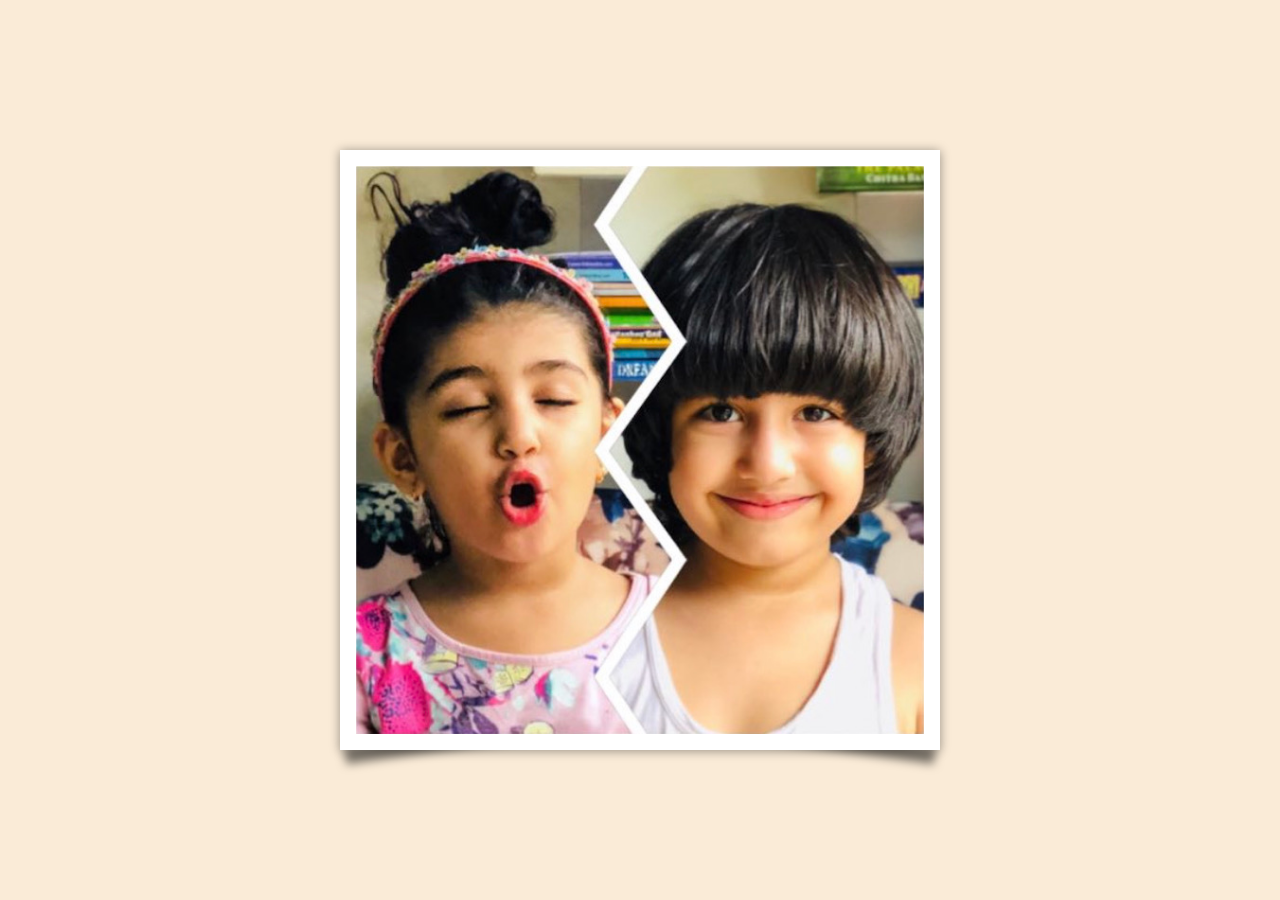
<file: 2020-10-01 Curved Shadow like Apple/index.html>
<!DOCTYPE html>
<html lang="en">
<head>
	<meta charset="UTF-8">
	<meta name="viewport" content="width=device-width, initial-scale=1.0">
	<link rel="stylesheet" href="styles.css">
	<title>CSS Curved Shadow</title>
	<script>document.write('<script src="http://' + (location.host || 'localhost').split(':')[0] + ':35729/livereload.js?snipver=1"></' + 'script>')</script>
</head>
<body>
	
<div class="frame">
	<img  class="frame--image" src="vireva.jpeg">
</div>


</body>
</html>
</file>
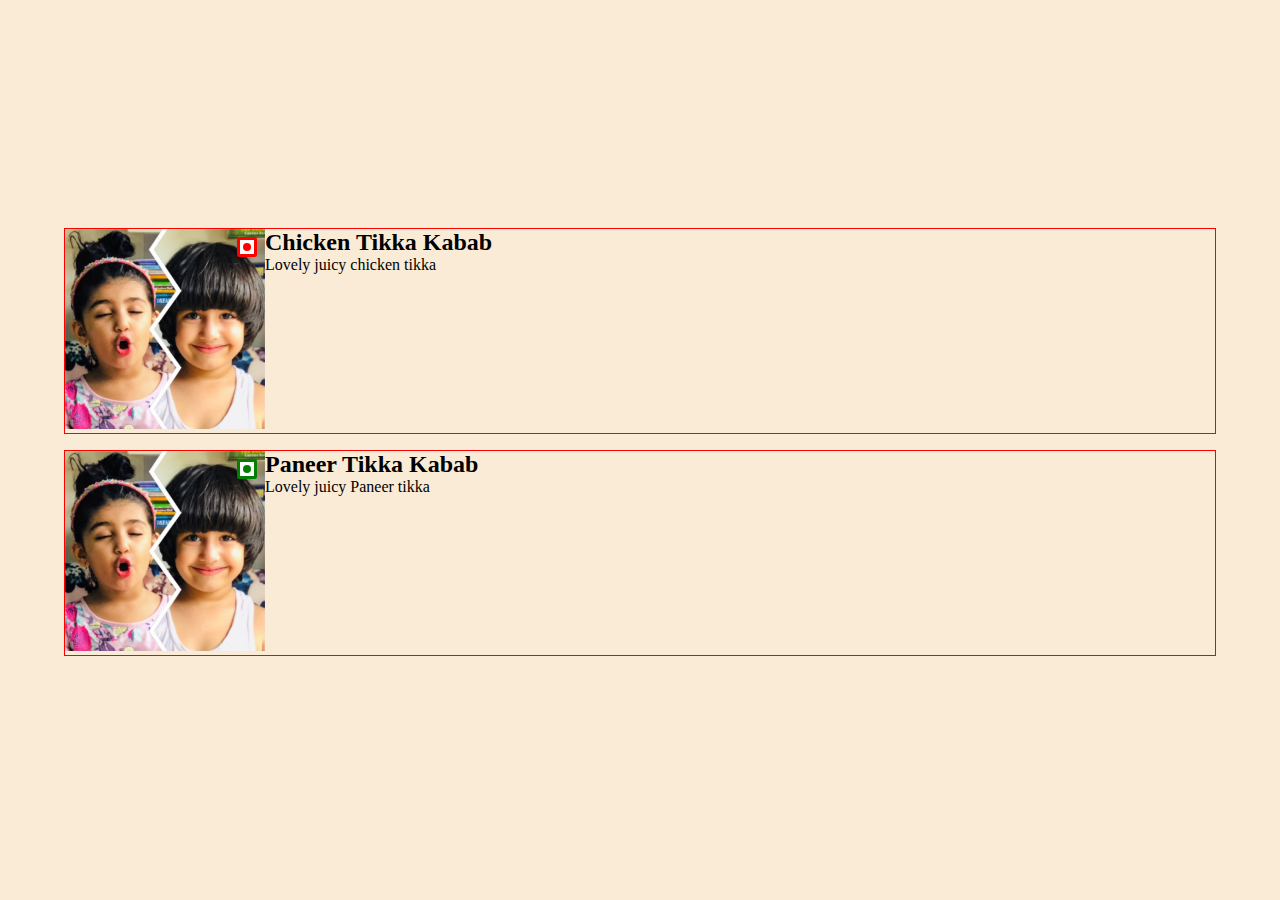
<file: 2020-10-08 Veg Non-Veg Labels/index.html>
<!DOCTYPE html>
<html lang="en">

<head>
    <meta charset="UTF-8">
    <meta name="viewport" content="width=device-width, initial-scale=1.0">
    <link rel="stylesheet" href="styles.css">
    <title>Veg Non-veg Labels in CSS</title>
    <script>
    document.write('<script src="http://' + (location.host || 'localhost').split(':')[0] + ':35729/livereload.js?snipver=1"></' + 'script>')
    </script>
</head>

<body>
    <div class="item nonveg">
        <div class="item-image">
            <img class="frame--image" src="vireva.jpeg">
            <div class="desc">Lorem ipsum dolor, sit amet consectetur, adipisicing elit. Consectetur, quam.</div>
        </div>
        <div class="item-details">
            <h2 class="item-title">Chicken Tikka Kabab</h2>
            <p class="item-description">Lovely juicy chicken tikka</p>
        </div>
    </div>
    <div class="item veg">
        <div class="item-image">
            <img class="frame--image" src="vireva.jpeg">
            <div class="desc">Lorem ipsum dolor, sit amet consectetur, adipisicing elit. Consectetur, quam.</div>
        </div>
        <div class="item-details">
            <h2 class="item-title">Paneer Tikka Kabab</h2>
            <p class="item-description">Lovely juicy Paneer tikka</p>
        </div>
    </div>
</body>

</html>
</file>
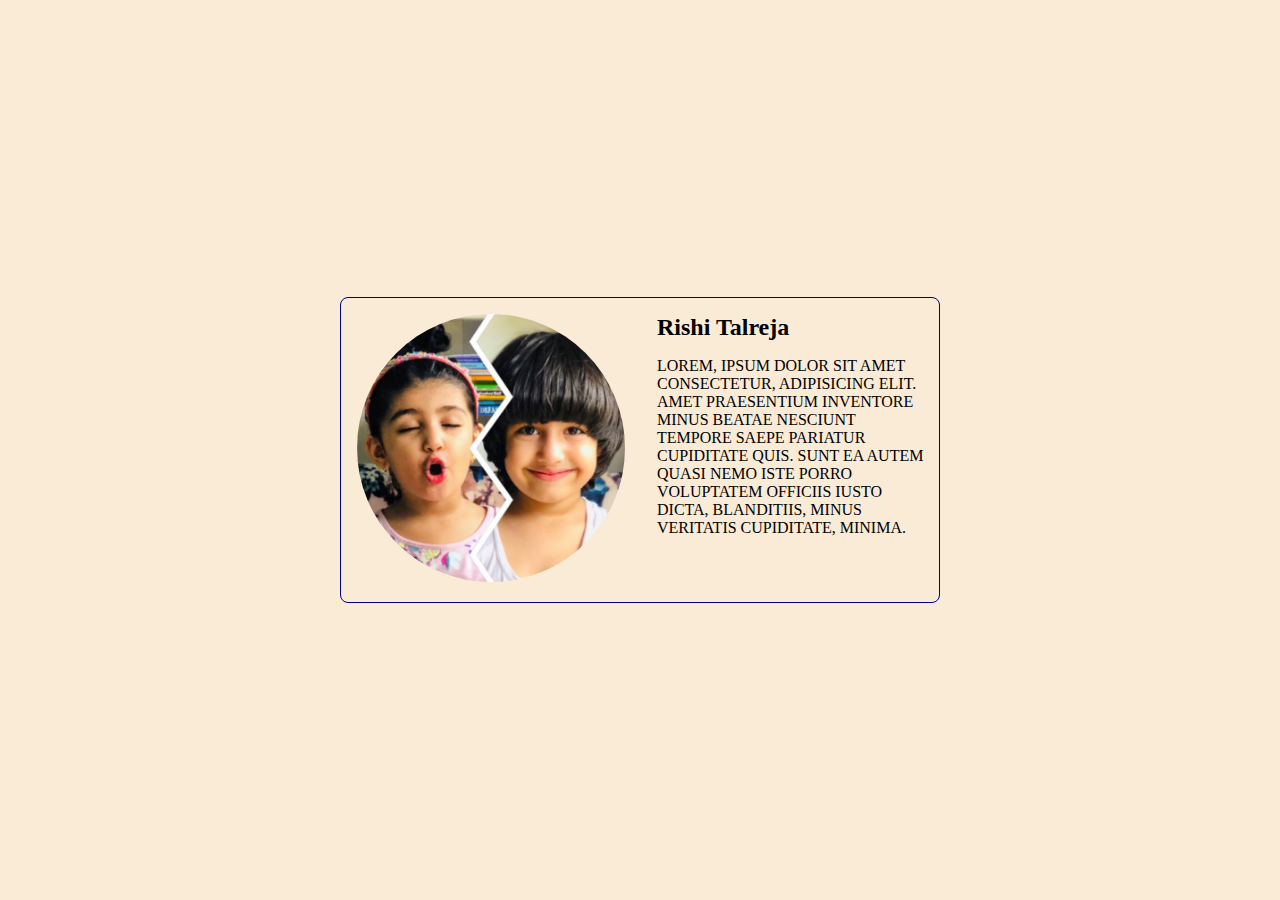
<file: 2020-10-10 Photo Swap/index.html>
<!DOCTYPE html>
<html lang="en">

<head>
    <meta charset="UTF-8">
    <meta name="viewport" content="width=device-width, initial-scale=1.0">
    <link rel="stylesheet" href="styles.css">
    <title>PHoto Swap</title>
    <script>
    document.write('<script src="http://' + (location.host || 'localhost').split(':')[0] + ':35729/livereload.js?snipver=1"></' + 'script>')
    </script>
</head>

<body>
    <div class="profile">
        <div class="avatar">
            <img class="main" src="vireva.jpeg">
            <img class="inverted" src="vireva-inverted.jpeg">
            <div class="bg"></div>
        </div>
        <div class="info">
            <h2 class="title">Rishi Talreja</h2>
            <p class="bio">Lorem, ipsum dolor sit amet consectetur, adipisicing elit. Amet praesentium inventore minus beatae nesciunt tempore saepe pariatur cupiditate quis. Sunt ea autem quasi nemo iste porro voluptatem officiis iusto dicta, blanditiis, minus veritatis cupiditate, minima.</p>
        </div>
    </div>

</body>

</html>
</file>
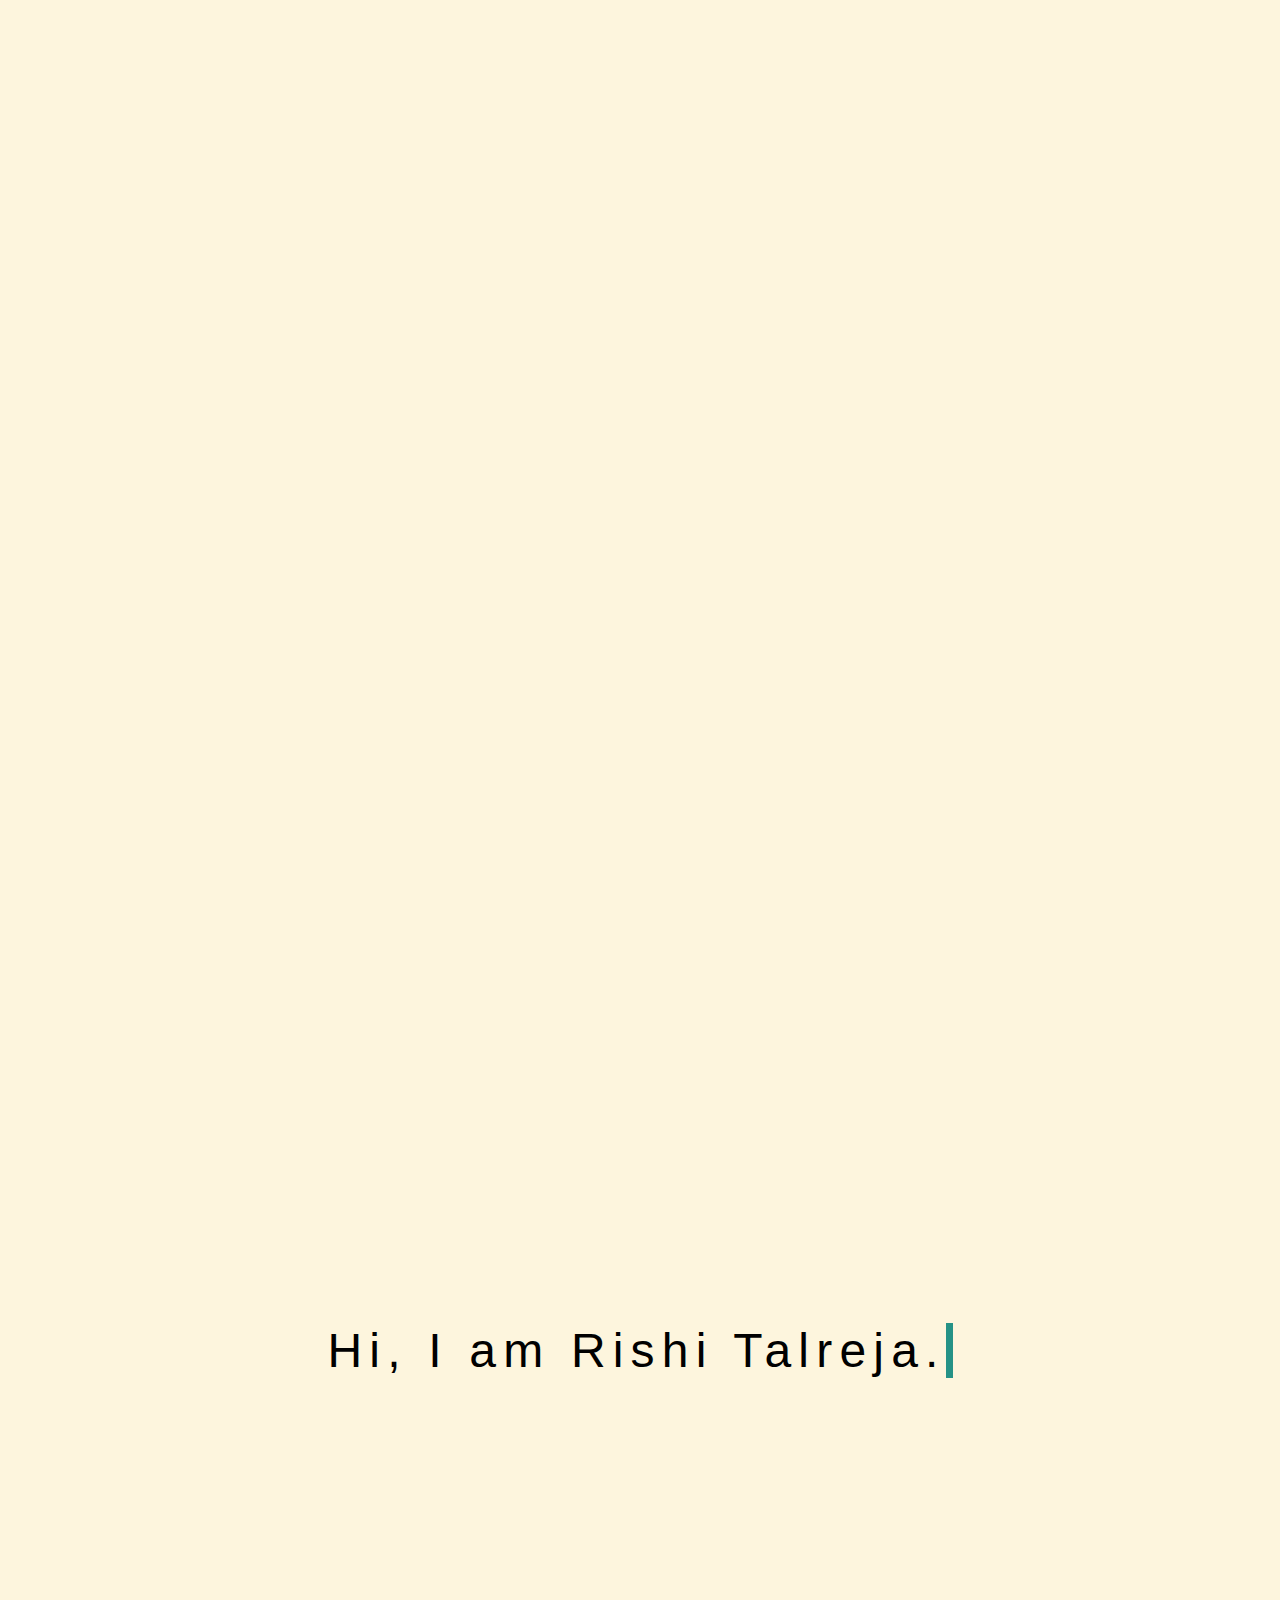
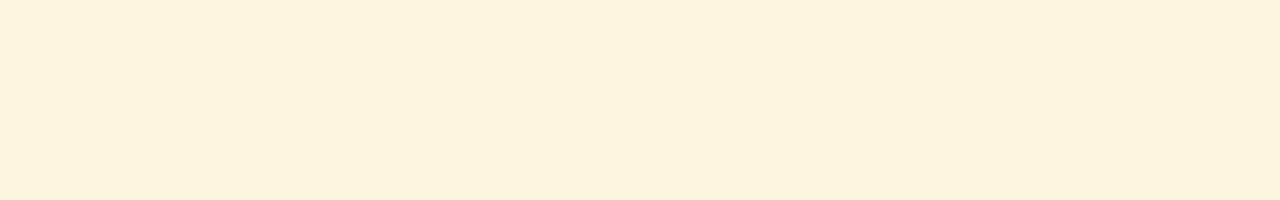
<file: 2020-10-12 Text Animation/index.html>
<!DOCTYPE html>
<html lang="en">

<head>
    <meta charset="UTF-8">
    <meta name="viewport" content="width=device-width, initial-scale=1.0">
    <link rel="stylesheet" href="styles.css">
    <title>Text Animation</title>
    <script>
    document.write('<script src="http://' + (location.host || 'localhost').split(':')[0] + ':35729/livereload.js?snipver=1"></' + 'script>')
    </script>
    <link href="https://fonts.googleapis.com/css2?family=Pacifico&display=swap" rel="stylesheet">
    <!-- <link href="https://fonts.googleapis.com/css2?family=Staatliches&display=swap" rel="stylesheet"> -->
</head>

<body>
    <section class="page one">
        <svg class="title" width="80%" viewBox="0 0 200 70" fill="none" xmlns="http://www.w3.org/2000/svg">
            <path d="M1.70996 18.9951C1.70996 19.4834 2.19824 20.1344 3.1748 20.9482C4.16764 21.762 4.66406 22.527 4.66406 23.2432V49H1.44141V16.2607V3.61426C1.42513 2.94694 1.38444 2.62956 1.31934 2.66211C1.2054 2.77604 1.12402 2.83301 1.0752 2.83301C1.02637 2.83301 1.02637 2.77604 1.0752 2.66211C1.12402 2.54818 1.15658 2.41797 1.17285 2.27148C1.17285 2.15755 1.12402 2.06803 1.02637 2.00293C0.928711 1.93783 0.928711 1.79134 1.02637 1.56348C1.15658 1.25423 1.32747 1.01009 1.53906 0.831055C1.65299 0.733398 1.75065 0.68457 1.83203 0.68457C2.01107 0.68457 2.15755 0.863607 2.27148 1.22168C2.30404 1.41699 2.28776 1.55534 2.22266 1.63672C2.125 1.75065 2.07617 1.88086 2.07617 2.02734C2.09245 2.32031 2.10059 2.54004 2.10059 2.68652C2.11686 3.02832 2.03548 3.1748 1.85645 3.12598L1.70996 18.9951Z" />
            <path d="M21.0479 29.2734H21.2432C25.1331 29.2734 27.6803 28.3457 28.8848 26.4902C29.5033 25.5299 29.8125 24.4476 29.8125 23.2432C29.8125 22.0876 29.5033 21.0296 28.8848 20.0693C28.2663 19.1253 27.4281 18.4417 26.3701 18.0186C25.3285 17.5954 23.6032 17.3838 21.1943 17.3838H15.0176V29.2246L21.0479 29.2734ZM70.7549 60.792C70.3968 60.792 70.1771 60.735 70.0957 60.6211C70.0469 60.5723 70.0225 60.5234 70.0225 60.4746C69.9736 60.3281 70.112 60.2223 70.4375 60.1572C70.3561 60.0921 64.9362 60.0352 54.1777 59.9863C51.8665 60.0026 50.0192 59.8968 48.6357 59.6689C45.9014 59.2132 43.11 58.1227 40.2617 56.3975C36.3066 53.7282 32.376 50.1637 28.4697 45.7041L17.0195 32.667H15.0176V48.9268H11.5508V13.9414H18.5088C22.3988 13.9414 25.0355 14.096 26.4189 14.4053C28.5674 14.9098 30.2764 15.9515 31.5459 17.5303C32.7992 19.1253 33.4258 21.0296 33.4258 23.2432C33.4258 27.2308 31.6924 29.9896 28.2256 31.5195C26.5492 32.2682 24.238 32.6507 21.292 32.667L29.6172 43.3115C34.321 49.0081 37.9098 52.8005 40.3838 54.6885C43.2158 56.7881 45.7793 58.1553 48.0742 58.79C49.7832 59.2946 51.8177 59.5469 54.1777 59.5469L70.5107 59.8154C70.5107 59.7178 70.1771 59.6364 69.5098 59.5713C69.526 59.4085 69.9411 59.3516 70.7549 59.4004C70.8851 59.4004 71.1455 59.3678 71.5361 59.3027C71.8291 59.2539 72.057 59.262 72.2197 59.3271C72.7406 59.5225 73.0091 59.7666 73.0254 60.0596C72.8789 59.9456 72.7406 59.8887 72.6104 59.8887C72.4801 59.8887 72.3581 59.9456 72.2441 60.0596C71.7721 60.5316 71.2757 60.7757 70.7549 60.792Z" />
            <path d="M40.2881 18.9951C40.2881 19.4834 40.7764 20.1344 41.7529 20.9482C42.7458 21.762 43.2422 22.527 43.2422 23.2432V49H40.0195V16.2607V3.61426C40.0033 2.94694 39.9626 2.62956 39.8975 2.66211C39.7835 2.77604 39.7021 2.83301 39.6533 2.83301C39.6045 2.83301 39.6045 2.77604 39.6533 2.66211C39.7021 2.54818 39.7347 2.41797 39.751 2.27148C39.751 2.15755 39.7021 2.06803 39.6045 2.00293C39.5068 1.93783 39.5068 1.79134 39.6045 1.56348C39.7347 1.25423 39.9056 1.01009 40.1172 0.831055C40.2311 0.733398 40.3288 0.68457 40.4102 0.68457C40.5892 0.68457 40.7357 0.863607 40.8496 1.22168C40.8822 1.41699 40.8659 1.55534 40.8008 1.63672C40.7031 1.75065 40.6543 1.88086 40.6543 2.02734C40.6706 2.32031 40.6787 2.54004 40.6787 2.68652C40.695 3.02832 40.6136 3.1748 40.4346 3.12598L40.2881 18.9951Z" />
            <path d="M91.0957 11.6709C91.2747 11.7523 91.3887 11.8499 91.4375 11.9639C91.291 11.9313 91.1364 11.915 90.9736 11.915C90.5179 11.915 90.0296 12.0452 89.5088 12.3057C88.7601 12.68 88.2962 12.8672 88.1172 12.8672C87.873 12.8672 87.751 12.8184 87.751 12.7207C87.7673 12.5254 87.8568 12.3789 88.0195 12.2812C83.625 12.0697 79.2223 12.0615 74.8115 12.2568C70.5146 12.4033 67.4222 11.9395 65.5342 10.8652C61.2861 8.4401 57.9902 7.29264 55.6465 7.42285C50.3242 7.4554 47.6549 10.2793 47.6387 15.8945C48.306 19.4915 49.3558 21.1924 50.7881 20.9971C51.2764 20.6227 51.6019 19.988 51.7646 19.0928C52.3018 17.0908 53.5794 15.5446 55.5977 14.4541C56.8997 13.7542 58.3158 13.4043 59.8457 13.4043C63.1497 13.4043 66.1771 15.2923 68.9277 19.0684L66.1201 21.2168C65.0622 19.8171 64.167 18.8242 63.4346 18.2383C62.3278 17.3757 61.1071 16.9443 59.7725 16.9443C58.4378 16.9443 57.3229 17.3431 56.4277 18.1406C55.4837 18.9544 55.0117 20.0205 55.0117 21.3389C55.0117 22.9014 55.7441 24.4069 57.209 25.8555C57.6322 26.2624 59.1214 27.418 61.6768 29.3223C64.0368 31.0638 65.7946 32.6344 66.9502 34.0342C68.6755 36.1175 69.5381 38.2497 69.5381 40.4307C69.5381 43.0511 68.5452 45.2728 66.5596 47.0957C64.639 48.8698 62.3604 49.7568 59.7236 49.7568C55.4105 49.7568 51.9193 47.3154 49.25 42.4326L52.2041 40.6748C54.2712 44.4671 56.6719 46.3633 59.4062 46.3633C61.9779 46.3633 63.8415 45.3704 64.9971 43.3848C65.5342 42.4733 65.8027 41.5049 65.8027 40.4795C65.8027 39.3239 65.4121 38.1927 64.6309 37.0859C63.6055 35.6211 61.7012 33.8551 58.918 31.7881C56.3464 29.7699 54.4339 28.1178 53.1807 26.832C49.2419 23.2839 47.1911 19.5973 47.0283 15.7725C47.0609 9.94564 49.9743 6.97526 55.7686 6.86133C58.2913 6.79622 61.5954 7.9681 65.6807 10.377C67.4385 11.4023 70.4495 11.8825 74.7139 11.8174C79.2549 11.6221 83.7633 11.6628 88.2393 11.9395C88.2393 11.8906 88.2393 11.8337 88.2393 11.7686C88.2393 11.6546 88.3695 11.557 88.6299 11.4756C89.4762 11.2965 90.2982 11.3617 91.0957 11.6709Z" />
            <path d="M115.978 34.2051L110.069 21.6074L104.112 34.2051H115.978ZM145.299 10.084C145.283 10.0514 145.25 10.0026 145.201 9.9375C145.136 9.83984 144.99 9.84798 144.762 9.96191C143.427 10.5316 142.564 10.6048 142.174 10.1816C142.076 10.0189 142.092 9.8724 142.223 9.74219C142.337 9.66081 142.394 9.61198 142.394 9.5957C141.889 9.38411 135.672 9.32715 123.741 9.4248C121.414 9.48991 119.29 9.80729 117.369 10.377C114.993 10.9954 112.958 10.2061 111.266 8.00879C110.745 7.30892 109.915 7.0485 108.775 7.22754C107.457 7.53678 106.741 8.42383 106.627 9.88867C106.578 10.849 107.058 11.3861 108.067 11.5C109.614 11.8581 110.525 12.7126 110.802 14.0635C110.688 14.3239 110.68 14.5924 110.777 14.8691L126.695 49H122.96L117.516 37.5742H102.55L97.1299 49H93.248L109.63 14.3564C110.118 13.1683 109.581 12.3464 108.019 11.8906C106.847 11.7441 106.269 11.0687 106.285 9.86426C106.383 8.23665 107.213 7.24382 108.775 6.88574C109.98 6.70671 110.891 7.00781 111.51 7.78906C113.089 9.90495 115.001 10.6618 117.247 10.0596C119.168 9.47363 121.316 9.16439 123.692 9.13184C135.672 9.13184 141.946 9.18066 142.516 9.27832C143.004 9.3597 143.419 9.40039 143.761 9.40039C143.972 9.40039 144.16 9.38411 144.322 9.35156C144.387 9.33529 144.444 9.32715 144.493 9.32715C144.688 9.32715 144.876 9.4248 145.055 9.62012C145.201 9.81543 145.283 9.97005 145.299 10.084Z" />
            <path d="M141.81 29.2734H142.005C145.895 29.2734 148.442 28.3457 149.646 26.4902C150.265 25.5299 150.574 24.4476 150.574 23.2432C150.574 22.0876 150.265 21.0296 149.646 20.0693C149.028 19.1253 148.19 18.4417 147.132 18.0186C146.09 17.5954 144.365 17.3838 141.956 17.3838H135.779V29.2246L141.81 29.2734ZM191.517 60.792C191.159 60.792 190.939 60.735 190.857 60.6211C190.809 60.5723 190.784 60.5234 190.784 60.4746C190.735 60.3281 190.874 60.2223 191.199 60.1572C191.118 60.0921 185.698 60.0352 174.939 59.9863C172.628 60.0026 170.781 59.8968 169.397 59.6689C166.663 59.2132 163.872 58.1227 161.023 56.3975C157.068 53.7282 153.138 50.1637 149.231 45.7041L137.781 32.667H135.779V48.9268H132.312V13.9414H139.271C143.16 13.9414 145.797 14.096 147.181 14.4053C149.329 14.9098 151.038 15.9515 152.308 17.5303C153.561 19.1253 154.188 21.0296 154.188 23.2432C154.188 27.2308 152.454 29.9896 148.987 31.5195C147.311 32.2682 145 32.6507 142.054 32.667L150.379 43.3115C155.083 49.0081 158.672 52.8005 161.146 54.6885C163.978 56.7881 166.541 58.1553 168.836 58.79C170.545 59.2946 172.579 59.5469 174.939 59.5469L191.272 59.8154C191.272 59.7178 190.939 59.6364 190.271 59.5713C190.288 59.4085 190.703 59.3516 191.517 59.4004C191.647 59.4004 191.907 59.3678 192.298 59.3027C192.591 59.2539 192.819 59.262 192.981 59.3271C193.502 59.5225 193.771 59.7666 193.787 60.0596C193.641 59.9456 193.502 59.8887 193.372 59.8887C193.242 59.8887 193.12 59.9456 193.006 60.0596C192.534 60.5316 192.037 60.7757 191.517 60.792Z" />
            <path d="M180.874 13.9414V17.5303H172.72V51.4902C172.687 52.7598 172.663 53.7282 172.646 54.3955C172.614 55.7139 172.858 57.5693 173.379 59.9619V59.9375C173.59 61.5977 173.338 62.4521 172.622 62.501C172.118 62.5173 171.808 62.4196 171.694 62.208C171.662 61.7686 171.434 61.5814 171.011 61.6465C170.506 61.972 170.01 62.0046 169.521 61.7441C168.757 61.2396 167.235 60.9548 164.956 60.8896C141.73 61.1012 127.668 61.0605 122.769 60.7676C123.68 60.4258 125.283 60.0596 127.578 59.6689L127.114 60.5479L138.101 60.6455C156.916 60.5153 166.689 60.3444 167.422 60.1328C169.57 59.8236 170.669 58.8307 170.718 57.1543C170.701 55.1035 170.116 53.7201 168.96 53.0039L168.936 17.5303H160.684V13.9414H180.874Z" />
        </svg>
        <div class="down-arrow"></div>
    </section>
    <section class="page two">
        <div class="iam">Hi, I am Rishi Talreja. </div>
    </section>
</body>

</html>
</file>
<file: 2020-10-01 Curved Shadow like Apple/styles.css>
*,
*::before,
*::after {
    margin: 0;
    padding: 0;
    box-sizing: border-box;
}

:root{
	--curved-shadow: 0 20px 10px rgba(0, 0, 0, 0.5);
	--box-size: 600px;
}

body {
    background-color: antiquewhite;
    display: flex;
    justify-content: center;
    align-items: center;
    height: 100vh;
}

.frame {
    width: var(--box-size);
    height: var(--box-size);
    position: relative;
    background: teal;
    box-shadow: 0 1px 10px rgba(0, 0, 0, 0.4);
}

.frame::before,
.frame::after {
    content: "";
    position: absolute;
    width: 90%;
    height: 1em;
    bottom: 2.7em;
    box-shadow: var(--curved-shadow);
    z-index: -1;
}

.frame::before {
	left: 0;
    transform: rotate(-8deg);
}

.frame::after {
    right: 0;
    transform: rotate(8deg);
}

.frame--image {
    width: var(--box-size);
    height: var(--box-size);
    border: 1em solid white;
}
</file>
<file: 2020-10-08 Veg Non-Veg Labels/styles.css>
*,
*::before,
*::after {
    margin: 0;
    padding: 0;
    box-sizing: border-box;
}

:root {
    --curved-shadow: 0 20px 10px rgba(0, 0, 0, 0.5);
    --box-size: 600px;
}

body {
    background-color: antiquewhite;
    display: flex;
    flex-direction: column;
    justify-content: center;
    align-items: center;
    height: 100vh;
}

.item {
    display: flex;
    border: 1px solid red;
    flex-wrap: wrap;
    width: 90%;
    /* padding: 1rem; */
    margin-bottom: 1rem;

}

.item-image {
    width: 200px;
    position: relative;
    overflow: hidden;
}

.item-image img {
    width: 100%;
}

.item-image::before {
    content: "";
    position: absolute;
    top: .5rem;
    right: .5rem;
    width: 20px;
    height: 20px;
    background: white;
    border-radius: 2px;
    z-index: 2;
}

.item-image::after {
    content: "";
    position: absolute;
    top: calc(.5rem + 6px);
    right: calc(.5rem + 6px);
    width: 8px;
    height: 8px;
    border-radius: 100vw;
    z-index: 2;
}

.item.nonveg .item-image::before {
    border: 3px solid red;
}

.item.nonveg .item-image::after {
    background: red;
}

.item.veg .item-image::before {
    border: 3px solid green;
}

.item.veg .item-image::after {
    background: green;
}

.item-title {
    margin-right: auto;
    /* width: 100%; */
    display: block;
}



.item-image .desc {
    background-color: rgba(255, 255, 255, 0.9);
    /* background-color: red; */
    position: absolute;
    bottom: 0;
    left: 0;
    right: 0;
    font-weight: 500;
    text-transform: uppercase;
    padding: .6rem;
    transform: translateY(100%);
    transition: transform 350ms ease-in;
}

.item-image:hover .desc{
        transform: translateY(0);

}

.item-image:hover img{
    filter: blur(5px);
}

.item-image img{
        transition: filter 350ms ease-in;

}
</file>
<file: 2020-10-10 Photo Swap/styles.css>
*,
*::before,
*::after {
    margin: 0;
    padding: 0;
    box-sizing: border-box;
}

:root {
    --curved-shadow: 0 2px 18px rgba(0, 0, 0, 0.5);
    --box-size: 600px;
}

body {
    background-color: antiquewhite;
    display: flex;
    flex-direction: column;
    justify-content: center;
    align-items: center;
    height: 100vh;
}

.profile {
    display: grid;
    grid-template-columns: 300px minmax(300px, 1fr);
    grid-template-rows: auto;
    grid-template-areas:
        "avatar info";
    border: 1px solid darkblue;
    max-width: 600px;
    border-radius: .5rem;
}


.avatar {
    grid-area: avatar;
    /* width: 100%; */
    padding: 1rem;
    position: relative;
    transition: all 1s ease-in-out;
}

.avatar img {
    width: 100%;
    border-radius: 100%;
    overflow: hidden;
    transition: all 1s ease-in-out;
}

.avatar .inverted,
.avatar .bg {
    background: #000;
    position: absolute;
    left: 1rem;
    top: 1rem;
    width: calc(100% - 2rem);
    z-index: 10;
    opacity: 0;
    box-shadow: none;
}

.avatar .bg {
    opacity: 1;
}

.avatar .main {
    z-index: 20;
}



.avatar:hover .inverted {
    opacity: 1;
    box-shadow: var(--curved-shadow);
}

.avatar:hover{
    transform: scale(1.05);
}
.info {
    grid-area: info;
    padding: 1rem;
}

.bio {
    font-weight: 500;
    text-transform: uppercase;
    padding-top: 1rem;
}
</file>
<file: 2020-10-12 Text Animation/styles.css>
*,
*::before,
*::after {
    margin: 0;
    padding: 0;
    box-sizing: border-box;
}

:root {
    --delay: 600ms;
    --bg: #FDF5DD;
    --teal: #259286;
    --brown: #3e3230;
    --body-font: 'Helvetica','Pacifico', cursive;
}

body {
    background-color: var(--bg);
    font-family: var(--body-font);
    font-size: 3rem;
}

.page {
    min-height: 100vh;
    display: grid;
    place-items: center;
    width: 100vw!important;
}

.page.one {
    overflow: hidden;
}

.page div {
    text-align: center;
}

.page.two {
    width: max-content;
}

.title {
    grid-row: 1 / 4;
    fill: transparent;
    animation: fillAnimation .8s forwards calc(var(--delay) * 9);
}


.title path {
    stroke: transparent;
    /* animation: strokeAnimation 3.5s forwards cubic-bezier(0, 0.59, 1, 0.39); */
    animation: strokeAnimation 1.5s forwards ease-in-out;
}


.title path:nth-child(2) {
    animation-delay: calc(var(--delay) * 1);
}

.title path:nth-child(3) {
    animation-delay: calc(var(--delay) * 2);
}

.title path:nth-child(4) {
    animation-delay: calc(var(--delay) * 3);
}

.title path:nth-child(5) {
    animation-delay: calc(var(--delay) * 4);
}

.title path:nth-child(6) {
    animation-delay: calc(var(--delay) * 5);
}

.title path:nth-child(7) {
    animation-delay: calc(var(--delay) * 6);
}

@keyframes strokeAnimation {
    0% {
        stroke: var(--brown);
        stroke-dasharray: 0 60%;
        stroke-dashoffset: 10%;
        stroke: transparent;
    }

    100% {
        stroke-dasharray: 60% 0;
        stroke-dashoffset: -10%;
        stroke: var(--brown);
    }
}


@keyframes fillAnimation {
    to {
        fill: var(--brown);
    }
}

.down-arrow {
    grid-row: 4 / 5;
    align-self: end;
    /* width: 1rem;
    height: 1rem; */
    border-left: .6rem solid transparent;
    border-right: .6rem solid transparent;
    border-top: 1rem solid var(--brown);
    transform: translateY(100vh);
    animation: arrowAnimation 2s forwards cubic-bezier(.68, -0.52, .28, 1.3) 5s;
    /* transition: transform 1s cubic-bezier(0.47, -0.14, 0.21, 2.12); */
}


@keyframes arrowAnimation {
    to {
        transform: translateY(-10vh);
    }

}


.iam {
    overflow: hidden;
    /* Ensures the content is not revealed until the animation */
    border-right: .15em solid var(--teal);
    /* The typwriter cursor */
    white-space: nowrap;
    /* Keeps the content on a single line */
    margin: 0 auto;
    /* Gives that scrolling effect as the typing happens */
    /* padding: 0 3rem; */
    letter-spacing: .15em;
    /* Adjust as needed */
    width: max-content;
    /* background-color: blue; */
    animation:
        typing 4.5s steps(35,end) 1s both,
        blink-caret .75s step-end infinite
}

/* The typing effect */
@keyframes typing {
    from {
        width: 0
    }

    to {
        width: 24ch
    }
}

/* The typewriter cursor effect */
@keyframes blink-caret {

    from,
    to {
        border-color: transparent;
    }

    50% {
        border-color: var(--teal);
    }
}
</file>
